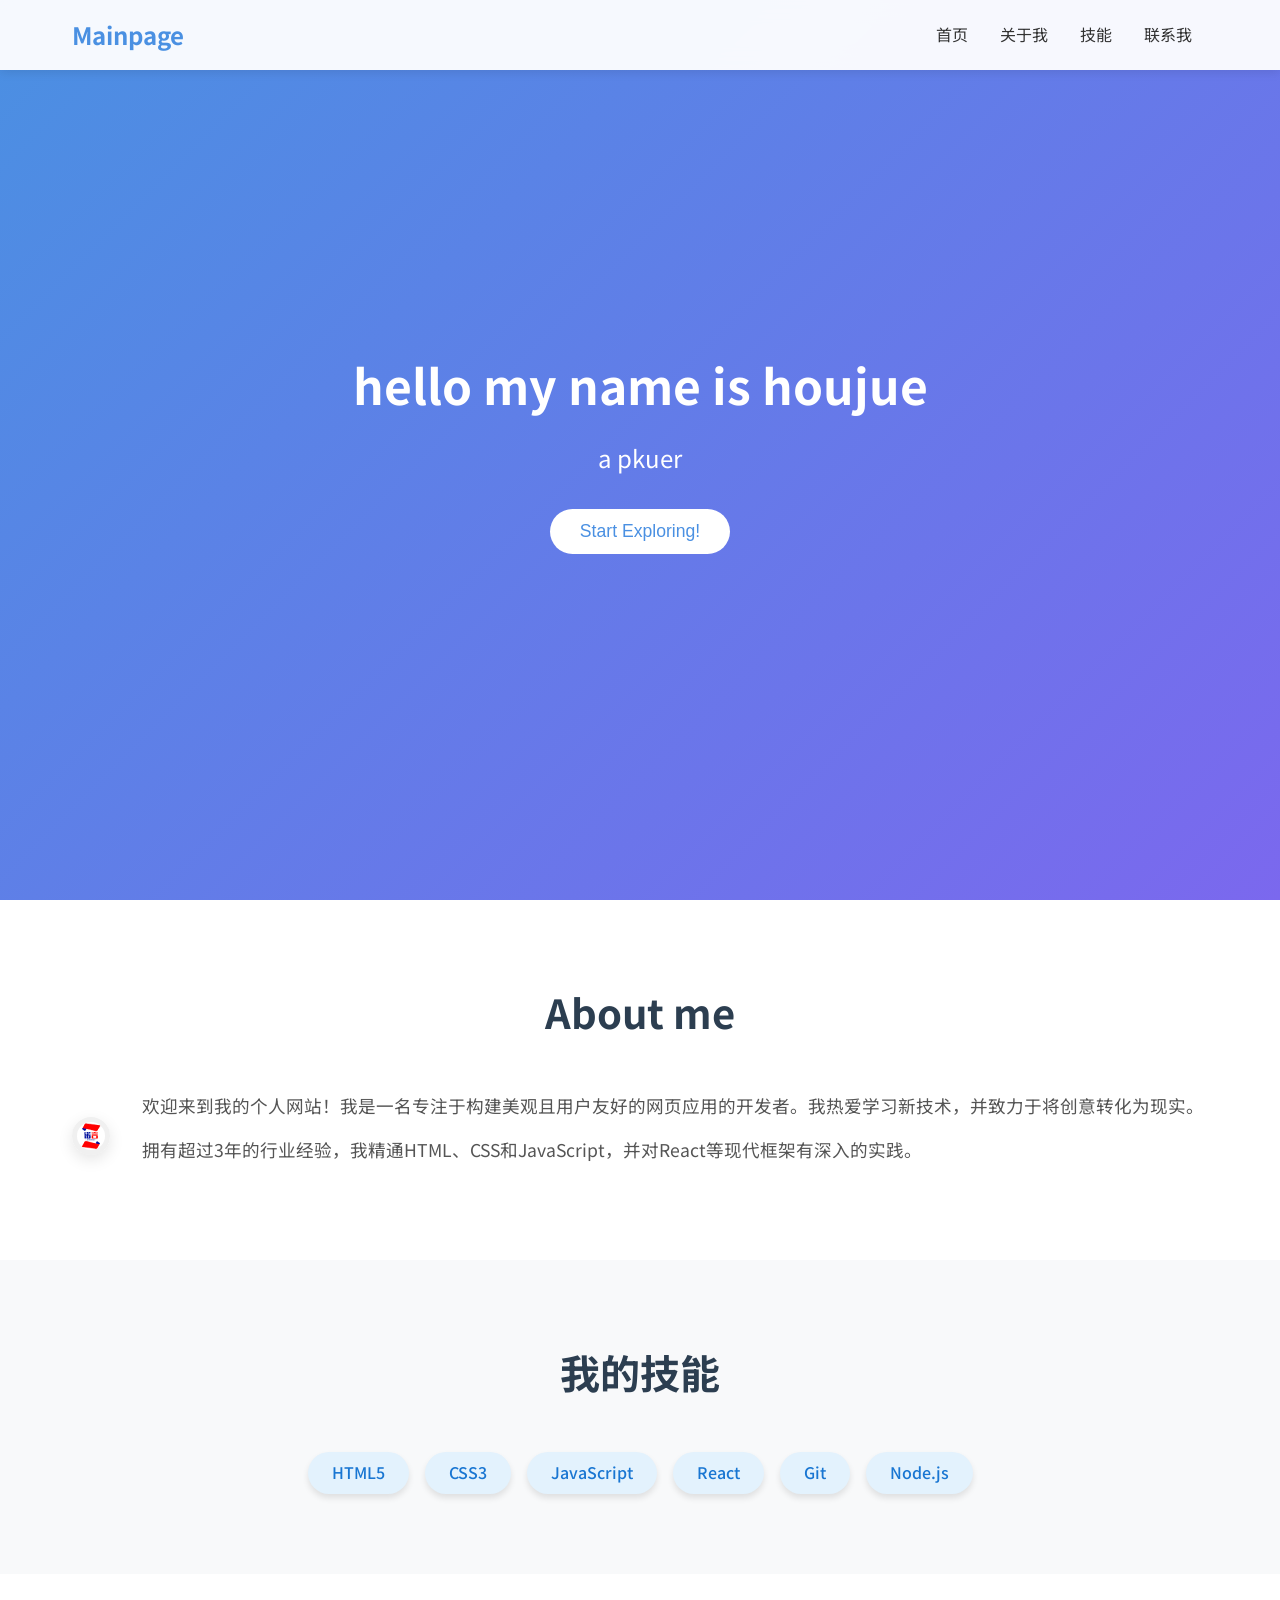
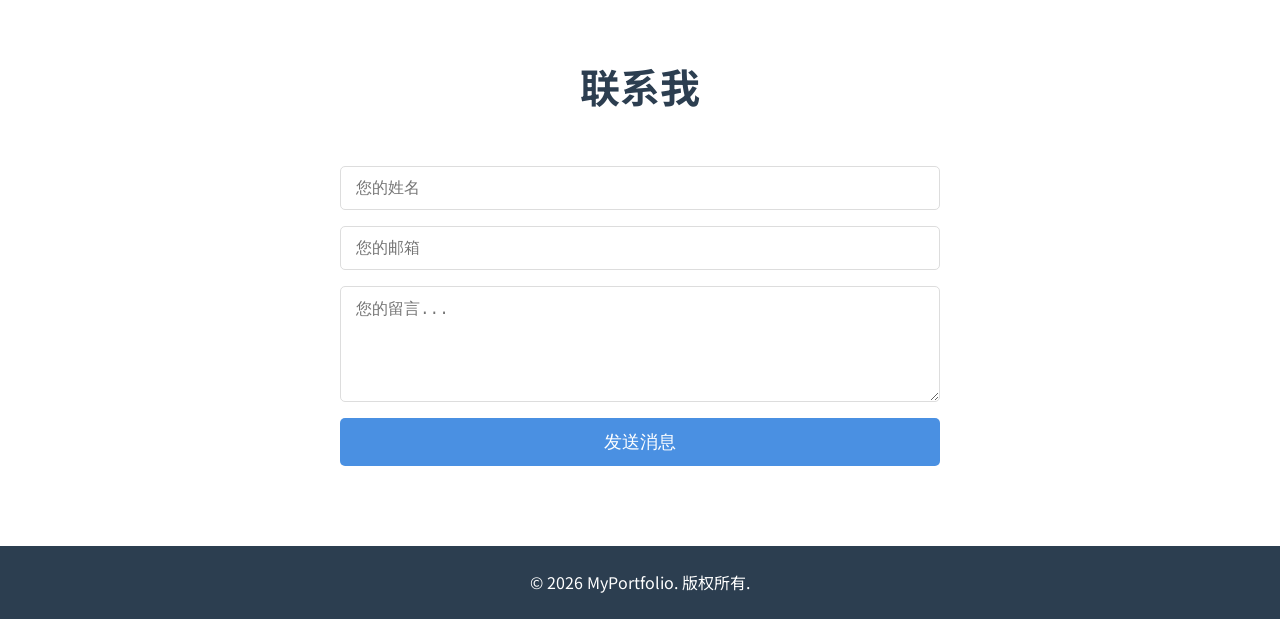
<file: index.html>
<!DOCTYPE html>
<html lang="zh-CN">
<head>
    <meta charset="UTF-8">
    <meta name="viewport" content="width=device-width, initial-scale=1.0">
    <title>pku marquis</title>
    <!-- 引入外部CSS文件 -->
    <link rel="stylesheet" href="styles.css">
    <!-- 引入Google Fonts字体 -->
    <link href="https://fonts.googleapis.com/css2?family=Noto+Sans+SC:wght@300;400;700&display=swap" rel="stylesheet">
    <link rel="icon" href="https://th.bing.com/th/id/ODF.B5YytKASjKp3aLBDePpD1A?w=32&h=32&qlt=90&pcl=fffffc&o=6&pid=1.2" type="image/png">
</head>
<body>
    <!-- 导航栏 -->
    <nav class="navbar">
        <div class="nav-container">
            <h1 class="nav-logo">Mainpage</h1>
            <ul class="nav-menu">
                <li><a href="#home">首页</a></li>
                <li><a href="#about">关于我</a></li>
                <li><a href="#skills">技能</a></li>
                <li><a href="#contact">联系我</a></li>
            </ul>
        </div>
    </nav>

    <!-- 首页横幅 -->
    <section id="home" class="hero">
        <div class="hero-content">
            <h1>hello my name is houjue</h1>
            <p>a pkuer</p>
            <button class="cta-button">Start Exploring!</button>
        </div>
    </section>


    <!-- 关于我部分 -->
    <section id="about" class="about">
        <div class="container">
            <h2>About me</h2>
            <div class="profile-card">
                <img src="[data-uri]" alt="icon" class="profile-img">
                <div class="profile-text">
                    <p>欢迎来到我的个人网站！我是一名专注于构建美观且用户友好的网页应用的开发者。我热爱学习新技术，并致力于将创意转化为现实。</p>
                    <p>拥有超过3年的行业经验，我精通HTML、CSS和JavaScript，并对React等现代框架有深入的实践。</p>
                </div>
            </div>
        </div>
    </section>

    <!-- 技能部分 -->
    <section id="skills" class="skills">
        <div class="container">
            <h2>我的技能</h2>
            <div class="skill-badges">
                <span class="badge">HTML5</span>
                <span class="badge">CSS3</span>
                <span class="badge">JavaScript</span>
                <span class="badge">React</span>
                <span class="badge">Git</span>
                <span class="badge">Node.js</span>
            </div>
        </div>
    </section>

    <!-- 联系我部分 -->
    <section id="contact" class="contact">
        <div class="container">
            <h2>联系我</h2>
            <form class="contact-form">
                <input type="text" placeholder="您的姓名" required>
                <input type="email" placeholder="您的邮箱" required>
                <textarea placeholder="您的留言..." rows="5" required></textarea>
                <button type="submit">发送消息</button>
            </form>
        </div>
    </section>

    <!-- 页脚 -->
    <footer class="footer">
        <p>&copy; 2026 MyPortfolio. 版权所有.</p>
    </footer>

</body>
</html>
</file>
<file: styles.css>
/* 重置默认样式 */
* {
    margin: 0;
    padding: 0;
    box-sizing: border-box;
}

/* 使用 Google Fonts */
body {
    font-family: 'Noto Sans SC', sans-serif;
    line-height: 1.6;
    color: #333;
}

/* 导航栏 */
.navbar {
    position: fixed;
    top: 0;
    width: 100%;
    background-color: rgba(255, 255, 255, 0.95);
    backdrop-filter: blur(10px);
    z-index: 1000;
    box-shadow: 0 2px 10px rgba(0, 0, 0, 0.1);
}

.nav-container {
    max-width: 1200px;
    margin: 0 auto;
    display: flex;
    justify-content: space-between;
    align-items: center;
    padding: 1rem 2rem;
}

.nav-logo {
    font-size: 1.5rem;
    color: #4a90e2;
}

.nav-menu {
    display: flex;
    list-style: none;
}

.nav-menu li a {
    text-decoration: none;
    color: #333;
    padding: 0.5rem 1rem;
    transition: color 0.3s ease;
}

.nav-menu li a:hover {
    color: #4a90e2;
}

/* 首页横幅 */
.hero {
    height: 100vh;
    background: linear-gradient(135deg, #4a90e2, #7b68ee);
    display: flex;
    align-items: center;
    justify-content: center;
    text-align: center;
    color: white;
}

.hero h1 {
    font-size: 3rem;
    margin-bottom: 1rem;
}

.hero p {
    font-size: 1.5rem;
    margin-bottom: 2rem;
}

.cta-button {
    padding: 12px 30px;
    font-size: 1.1rem;
    background-color: white;
    color: #4a90e2;
    border: none;
    border-radius: 30px;
    cursor: pointer;
    transition: transform 0.3s ease, box-shadow 0.3s ease;
}

.cta-button:hover {
    transform: translateY(-3px);
    box-shadow: 0 10px 20px rgba(0, 0, 0, 0.2);
}

/* 内容区通用容器 */
.container {
    max-width: 1200px;
    margin: 0 auto;
    padding: 5rem 2rem;
}

/* 关于我部分 */
.about h2,
.skills h2,
.contact h2 {
    text-align: center;
    font-size: 2.5rem;
    margin-bottom: 3rem;
    color: #2c3e50;
}

.profile-card {
    display: flex;
    gap: 2rem;
    align-items: center;
}

.profile-img {
    border-radius: 50%;
    border: 5px solid #f0f0f0;
    box-shadow: 0 5px 15px rgba(0, 0, 0, 0.1);
}

.profile-text p {
    margin-bottom: 1rem;
    font-size: 1.1rem;
    color: #555;
}

/* 技能部分 */
.skills {
    background-color: #f8f9fa;
}

.skill-badges {
    display: flex;
    flex-wrap: wrap;
    justify-content: center;
    gap: 1rem;
}

.badge {
    background-color: #e3f2fd;
    color: #1976d2;
    padding: 0.5rem 1.5rem;
    border-radius: 30px;
    font-weight: 500;
    box-shadow: 0 4px 6px rgba(0, 0, 0, 0.1);
}

/* 联系我部分 */
.contact {
    background-color: #ffffff;
}

.contact-form {
    max-width: 600px;
    margin: 0 auto;
    display: flex;
    flex-direction: column;
    gap: 1rem;
}

.contact-form input,
.contact-form textarea {
    padding: 12px 15px;
    border: 1px solid #ddd;
    border-radius: 5px;
    font-size: 1rem;
}

.contact-form button {
    padding: 12px;
    background-color: #4a90e2;
    color: white;
    border: none;
    border-radius: 5px;
    font-size: 1.1rem;
    cursor: pointer;
    transition: background-color 0.3s ease;
}

.contact-form button:hover {
    background-color: #357abd;
}

/* 页脚 */
.footer {
    background-color: #2c3e50;
    color: white;
    text-align: center;
    padding: 1.5rem;
}
</file>
